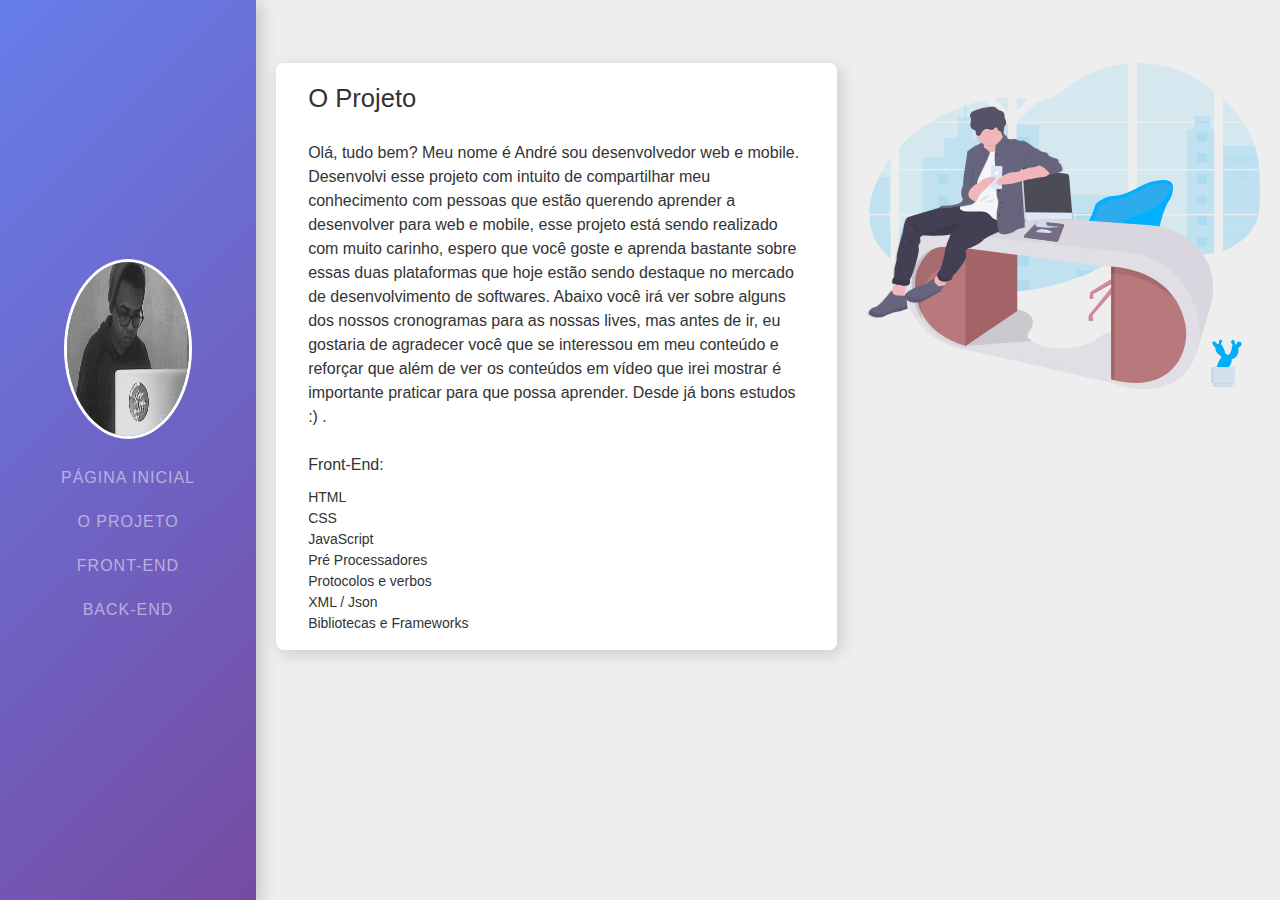
<file: index.html>
<!DOCTYPE html>
<html lang="en">
    <head>
        <meta charset="UTF-8">
        <meta name="viewport" content="width=device-width, initial-scale=1.0">
        <!--SEO-->
        <title>Codificando com o André | Sobre o pr;ojeto</title>
        <meta name="description" content="Site blog sobre as lives que faço em meu perfil pessoal no facebook">
        <meta name="robots" content="index, follow">
        <meta name="author" content="André Rodrigues">
        <!--CSS-->
        <link href="assets/css/estilo.css" rel="stylesheet" />
    </head>
    <body>
        <main class="main">
            <nav class="menu snip1241">
                <figure class="foto_perfil">
                    <img src="assets/img/eu.jpg" alt="">
                </figure>
                <ul class="container_links">
                    <li><a href="pages/destaque.html">Página inicial</a></li>
                    <li><a href="index.html">O projeto</a></li>
                    <li><a href="">Front-end</a></li>
                    <li><a href="">Back-End</a></li>
                </ul>
            </nav>
            <section class="wrap">
                <article class="content">
                    <div class="container">
                        <div class="row">
                            <div class="col-7">
                                <div class="box">
                                    <div itemscope itemtype="http://schema.org/NewsArticle">
                                        <h2 itemprop="headline">O Projeto</h2>
                                        <div itemprop="image" itemscope itemtype="http://schema.org/ImageObject">
                                            <meta itemprop="height" content="300">
                                            <meta itemprop="width" content="300">
                                            <meta itemprop="url" content="https://xorandre.github.io/codificando-com-o-andre/assets/img/code_home.svg">
                                        </div>
                                        <br>
                                        <div itemprop="publisher" itemscope itemtype="http://schema.org/Organization">
                                            <span itemprop="name"></span>
                                        </div>
                                        <span itemprop="articleBody">Olá, tudo bem? Meu nome é André sou desenvolvedor web e mobile. Desenvolvi esse projeto com intuito de compartilhar meu conhecimento com pessoas que estão querendo aprender a desenvolver para web e mobile, esse projeto está sendo realizado com muito carinho, espero que você goste e aprenda bastante sobre essas duas plataformas que hoje estão sendo destaque no mercado de desenvolvimento de softwares. Abaixo você irá ver sobre alguns dos nossos cronogramas para as nossas lives, mas antes de ir, eu gostaria de agradecer você que se interessou em meu conteúdo e reforçar que além de ver os conteúdos em vídeo que irei mostrar é importante praticar para que possa aprender. Desde já bons estudos :) .</span>
                                    </div>
                                    <br/>
                                    <h4>Front-End:</h4> 
                                    <ul class="lista_tecnologias">
                                        <li>HTML</li>
                                        <li>CSS</li>
                                        <li>JavaScript</li>
                                        <li>Pré Processadores</li>
                                        <li>Protocolos e verbos</li>
                                        <li>XML / Json</li>
                                        <li>Bibliotecas e Frameworks</li>
                                    </ul>
                                </div>
                            </div>
                            <div class="col-5">
                                <img src="assets/img/code_home.svg" alt="imagem_home"/>
                            </div>
                        </div>
                        <div class="row">
                            <div class="col-4">

                            </div>
                        </div>
                    </div>
                </article>
            </section>
        </main>
    </body>
</html>
</file>
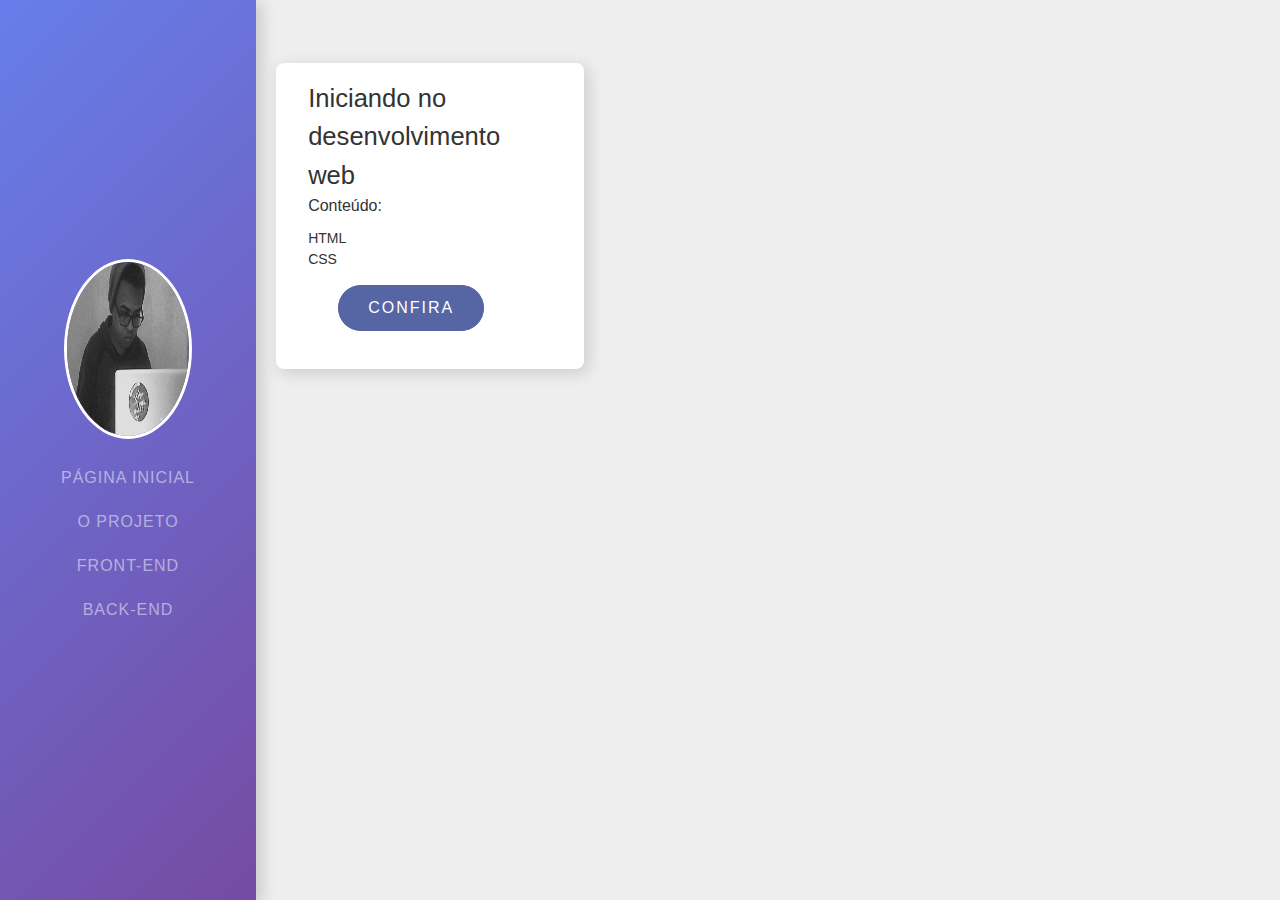
<file: pages/destaque.html>
<!DOCTYPE html>
<html lang="en">
    <head>
        <meta charset="UTF-8">
        <!-- Mobile -->
        <meta name="HandheldFriendly" content="True">
        <meta name="MobileOptimized" content="320">
        <meta name="viewport" content="width=device-width, initial-scale=1.0">
        <!--SEO-->
        <title>Codificando com o  André | destaques</title>
        <meta name="description" content="Site blog sobre as lives que faço em meu perfil pessoal no facebook">
        <meta name="robots" content="index, follow">
        <meta name="author" content="André Rodrigues">
        <!-- Facebook -->
        <meta property="og:title" content="destaque">
        <meta property="og:url" content="https://xorandre.github.io/codificando-com-o-andre/index.html">
        <meta property="og:type" content="website">
        <meta property="og:site_name" content="https://xorandre.github.io/codificando-com-o-andre">
        <!--CSS-->
        <link href="../assets/css/estilo.css" rel="stylesheet" />
    </head>
    <body>
        <main class="main">
            <nav class="menu snip1241">
                <figure class="foto_perfil">
                    <img src="../assets/img/eu.jpg" alt="">
                </figure>
                <ul class="container_links">
                    <li><a href="destaque.html">Página inicial</a></li>
                    <li><a href="../index.html">O projeto</a></li>
                    <li><a href="">Front-end</a></li>
                    <li><a href="">Back-End</a></li>
                </ul>
            </nav>
            <section class="wrap">
                <article class="content">
                    <div class="container">
                        <div class="row">
                            <div class="col-4">
                                <div class="box">
                                    <h2>Iniciando no desenvolvimento web</h2>
                                    <h3 class="title_divider">Conteúdo:</h3> 
                                    <ul class="lista_tecnologias">
                                        <li>HTML</li>
                                        <li>CSS</li>
                                    </ul>
                                    <a class="snip1457" href="iniciandonaweb.html">Confira</a>
                                </div>
                            </div>
                        </div>
                        <div class="row">
                            <div class="col-4">

                            </div>
                        </div>
                    </div>
                </article>
            </section>
        </main>
    </body>
</html>
</file>
<file: assets/css/estilo.css>
/*Imports*/
@import url(https://fonts.googleapis.com/css?family=Muli);
/*Reset*/
*{
    box-sizing: border-box;
    font: inherit;
    font-family: -apple-system, BlinkMacSystemFont, 'Segoe UI', Roboto, Oxygen, Ubuntu, Cantarell, 'Open Sans', 'Helvetica Neue', sans-serif;
    font-size: 100%;
    line-height: 1.5;
    margin: 0;
    padding: 0;
}
a, a:hover{
    text-decoration: none;
}
li{
    list-style-type: none;
}
audio, img, iframe, video{
    display: inline-block;
    height: auto;
    width: 100%;
}
/*Textos*/
.text-center{
    text-align: center;
}
.title_dividir{
    position: relative;
}
.title_dividir::after{
    background-image: linear-gradient(135deg, #667eea 0%, #764ba2 100%);
    content: "";
    position: absolute;
    height: 4px;
    left: 0;
    bottom: -2px;
    width: 40px;
}
/*Buttons*/
.snip1457 {
    font-family: 'Raleway', Arial, sans-serif;
    border: none;
    background-color: #5666a5;
    border-radius: 5px;
    color: #ffffff;
    cursor: pointer;
    padding: 0px 30px;
    display: inline-block;
    margin: 15px 30px;
    text-transform: uppercase;
    line-height: 46px;
    font-weight: 400;
    font-size: 1em;
    outline: none;
    position: relative;
    overflow: hidden;
    font-size: 16px;
    border-radius: 23px;
    letter-spacing: 2px;
    -webkit-transform: translateZ(0);
    -webkit-transition: all 0.35s ease;
    transition: all 0.35s ease;
    -webkit-box-sizing: border-box;
    box-sizing: border-box;
  }
  .snip1457:before {
    opacity: 0;
    content: "";
    position: absolute;
    top: 0px;
    bottom: 0px;
    left: 0px;
    right: 0px;
    border-radius: inherit;
    background-color: #ffffff;
    -webkit-transition: all 0.3s;
    transition: all 0.3s;
    -webkit-transform: translateY(100%);
    transform: translateY(100%);
  }
  .snip1457:after {
    position: absolute;
    top: 0px;
    bottom: 0px;
    left: 0px;
    right: 0px;
    border: 5px solid #5666a5;
    content: '';
    border-radius: inherit;
  }
  .snip1457:hover,
  .snip1457.hover {
    background-color: #5666a5;
    color: #ffffff;
  }
  .snip1457:hover:before,
  .snip1457.hover:before {
    -webkit-transform: translateY(0%);
    transform: translateY(0%);
    opacity: 0.25;
  }
/*Grids*/
.container{
    margin: 0 auto;
    width: 99%;
}
[class*="col-"]{padding: 15px;}
.row{
    display: flex;
    flex-direction: column;
}
.row::after{
    content: "";
    clear: both;
    display: table;
}
/*Cards*/
.box{
    background-color: #fff;
    box-shadow: 4px 4px 15px 1px rgba(0, 0, 0, 0.13);
    border-radius: 8px;
    color: #333;
    min-height: 30vh;
    padding: 1rem 2rem;
}
.box h2{
    font-size: 1.6rem;
}
/*lista_tecnologias*/
.lista_tecnologias{
    margin-top: 10px;
}
.lista_tecnologias li{
    font-size: 14px;
}
/*main*/
.main{
    background-color: #eee;
    display: flex;
    flex-direction: column;
    min-height: 100vh;
}
/*Menu*/
.menu{
    background-image: linear-gradient(135deg, #667eea 0%, #764ba2 100%);
    box-shadow: 4px 4px 15px 1px rgba(0, 0, 0, 0.17);
    display: flex;
    flex-direction: row;
    width: 100%;
}
.snip1241 {
    font-family: 'Raleway', Arial, sans-serif;
    text-align: center;
    text-transform: uppercase;
    font-weight: 500;
    letter-spacing: 1px;
  }
  .snip1241 * {
    -webkit-box-sizing: border-box;
    box-sizing: border-box;
    -webkit-transition: all 0.35s ease;
    transition: all 0.35s ease;
  }
  .snip1241 li {
    display: block;
    list-style: outside none none;
    margin: 20px 1em;
    padding: 0;
  }
  .snip1241 a {
    padding: 0.5em 0.8em;
    color: rgba(255, 255, 255, 0.5);
    position: relative;
    text-decoration: none;
  }
  .snip1241 a:before,
  .snip1241 a:after {
    height: 14px;
    width: 14px;
    position: absolute;
    content: '';
    -webkit-transition: all 0.35s ease;
    transition: all 0.35s ease;
    opacity: 0;
  }
  .snip1241 a:before {
    right: 0;
    top: 0;
    border-right: 3px solid #fff;
    border-top: 3px solid #fff;
    -webkit-transform: translate(-100%, 50%);
    transform: translate(-100%, 50%);
  }
  .snip1241 a:after {
    left: 0;
    bottom: 0;
    border-left: 3px solid #fff;
    border-bottom: 3px solid #fff;
    -webkit-transform: translate(100%, -50%);
    transform: translate(100%, -50%);
  }
  .snip1241 a:hover,
  .snip1241 .current a {
    color: #ffffff;
  }
  .snip1241 a:hover:before,
  .snip1241 .current a:before,
  .snip1241 a:hover:after,
  .snip1241 .current a:after {
    -webkit-transform: translate(0%, 0%);
    transform: translate(0%, 0%);
    opacity: 1;
  }
.foto_perfil img{
    border-radius: 50%;
    border: 3px solid #fff;
    filter: grayscale(100%);
    height: 20vh;
    width: 10vw;
}
/*Sections*/
.wrap .content .container{
    padding: 3rem 0;
}
/*********
Experiencia desktop*/
@media(min-width: 800px){
    .main{
        flex-direction: row;
    }
    .col-1 {width: 8.33%;}
    .col-2 {width: 16.66%;}
    .col-3 {width: 25%;}
    .col-4 {width: 33.33%;}
    .col-5 {width: 41.66%;}
    .col-6 {width: 50%;}
    .col-7 {width: 58.33%;}
    .col-8 {width: 66.66%;}
    .col-9 {width: 75%;}
    .col-10 {width: 83.33%;}
    .col-11 {width: 91.66%;}
    .col-12 {width: 100%;}
    .row{flex-direction: row;}
    .menu{
        flex-direction: column;
        align-items: center;
        justify-content: center;
        min-height: 100vh;
        width: 20%;
    }
    .menu .container_links{
        display: block;
        width: 80%;
    }
    .wrap{width: 80%;}
}
</file>
